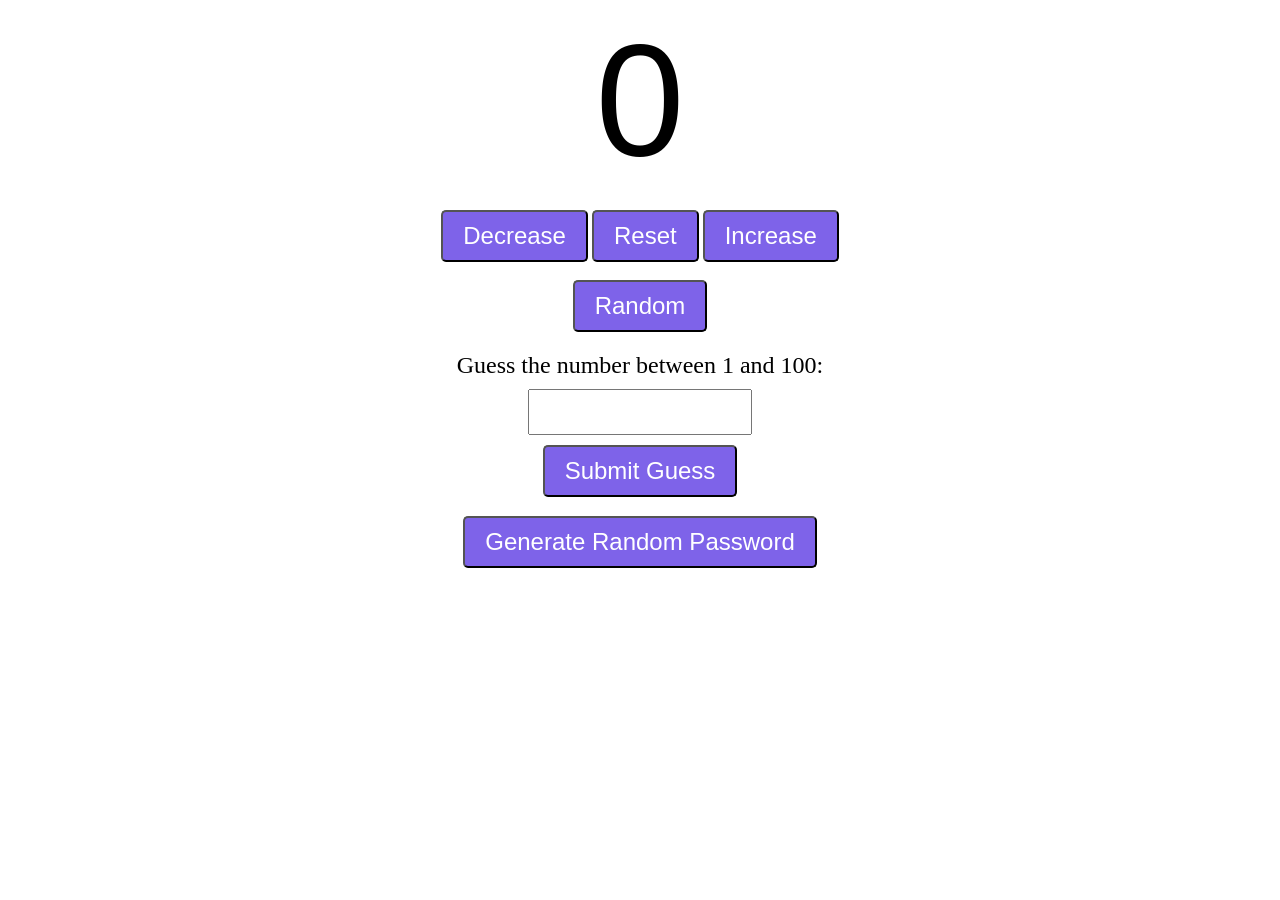
<file: Counter/index.html>
<!DOCTYPE html>
<html lang="en">
<head>
    <meta charset="UTF-8">
    <meta name="viewport" content="width=device-width, initial-scale=1.0">
    <title>Counter</title>
    <link rel="stylesheet" href="style.css">
</head>
<body>
    <label id="count">0</label><br>
    <div id="Container1">
        <button id="decrease" class="buttons" >Decrease</button>
        <button id="reset" class="buttons">Reset</button>
        <button id="increase" class="buttons">Increase</button><br><br>
        <button id="random" class="buttons">Random</button>
    </div>

    <label id="guess">Guess the number between 1 and 100:</label>
    <input type="number" id="guessInput" min="1" max="100">
    
    <div id="Container1">
    <button id="guessBtn" class="buttons">Submit Guess</button>
    <p id="feedback"></p>
    <button id="generatePassword" class="buttons">Generate Random Password</button>
    <p id="passwordDisplay"></p>
    </div>


    <script src="script.js"></script>
</body>
</html>
</file>
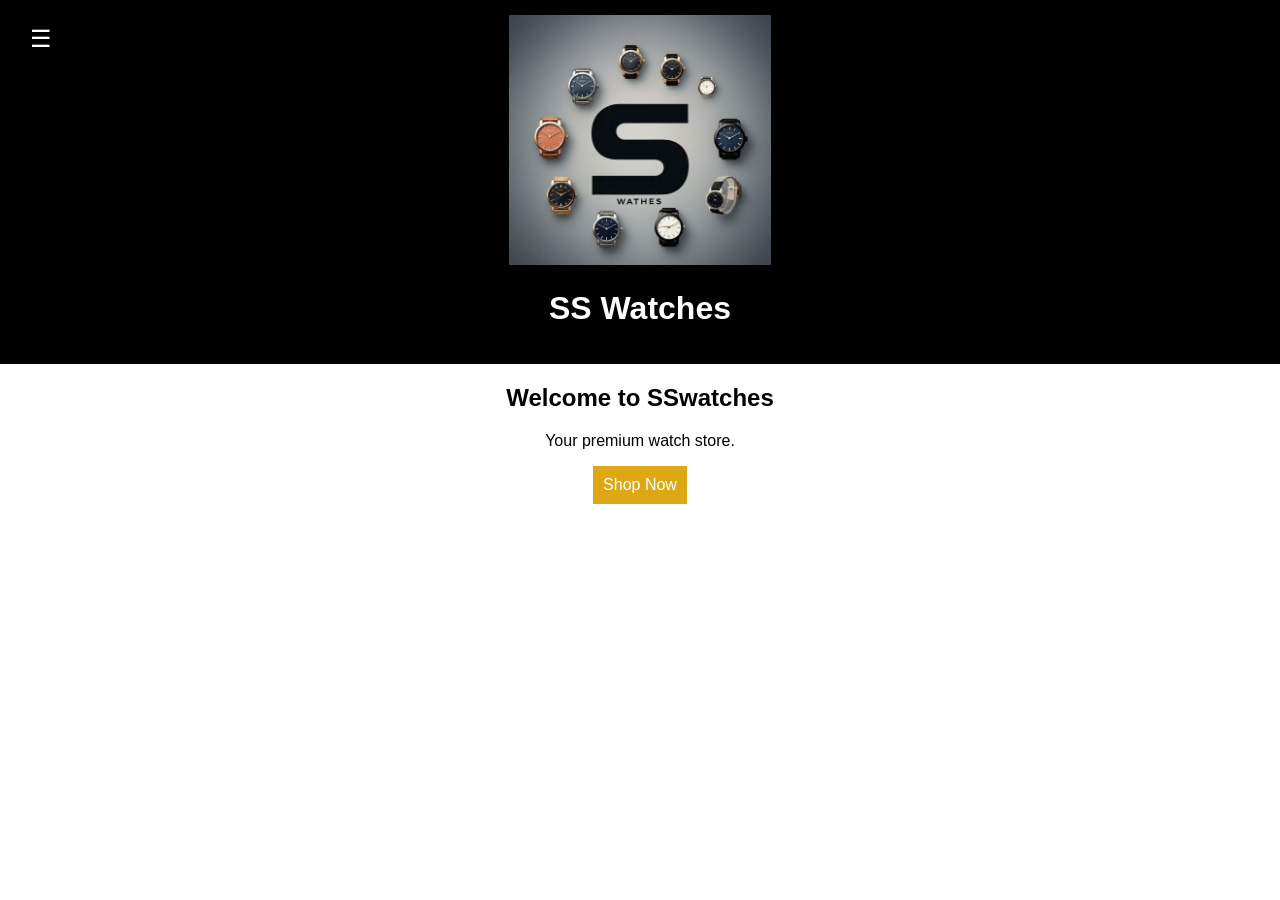
<file: SS-Watches/index.html>
<!DOCTYPE html>
<html lang="en">
<head>
    <meta charset="UTF-8">
    <meta name="viewport" content="width=device-width, initial-scale=1.0">
    <title>SSwatches - Home</title>
    <link rel="stylesheet" href="styles.css">
    <link rel="stylesheet" href="https://cdnjs.cloudflare.com/ajax/libs/font-awesome/6.0.0-beta3/css/all.min.css">
</head>
<body>
    <header>
        <img src="ImageS/SSwatches logo.jpg" alt= "SS Watches Logo" height="250">
        <h1>SS Watches</h1>
        <button class="menu-btn" onclick="toggleMenu()">☰</button>
        <nav class="side-nav">
            <ul>
                <li><a href="index.html"><i class="fas fa-home"></i>Home</a></li>
                <li><a href="products.html"><i class="fas fa-box-open"></i>Products</a></li>
                <li><a href="cart.html"><i class="fas fa-shopping-cart"></i>Cart</a></li>
            </ul>
        </nav> 
        <div class="overlay" onclick="toggleMenu()"></div> 
    </header>
    <main>
        <h2>Welcome to SSwatches</h2>
        <p>Your premium watch store.</p>
        <a href="products.html" class="btn">Shop Now</a>
    </main>
    <script src="script.js"></script>
</body>
</html>
</file>
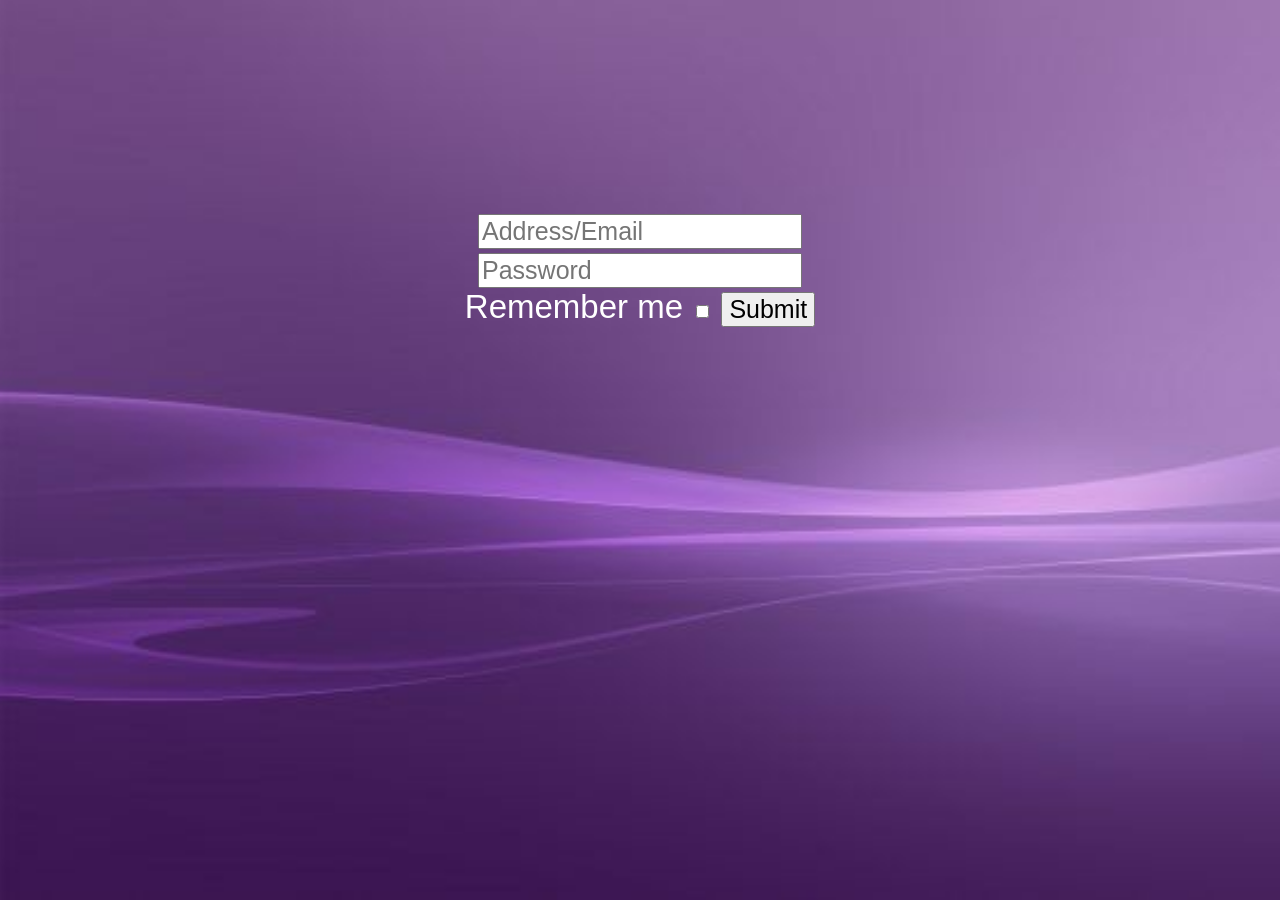
<file: Basic HTML page/Login.html>
<!DOCTYPE html>
<html>
 <head>
  <title>Login Page</title>
  <link rel="stylesheet" type="text/css" href="LoginStyle.css">
  <style>
    .User-Data{
      text-align: center;
      font-family: 'Gill Sans', 'Gill Sans MT', Calibri, 'Trebuchet MS', sans-serif;
      font-size:33px;
      padding: 10px 0;
      margin-top: 200px;
      border: 100px;
      background-color: transparent;
    }
  </style>
 </head>
 <body>
  <div class="User-Data">
   <div>
    <form>
     <input type="text" name="Email" placeholder="Address/Email" style="font-size:25px"><br>
     <input type="text" id="n2" name="Password" placeholder="Password" style="font-size:25px"><br>
    </form>
   </div>
   <label for="r1">Remember me</label>
   <input type="checkbox" id="r1">
   <input type="submit" style="font-size:25px">
  </div>
 </body>
</html>
</file>
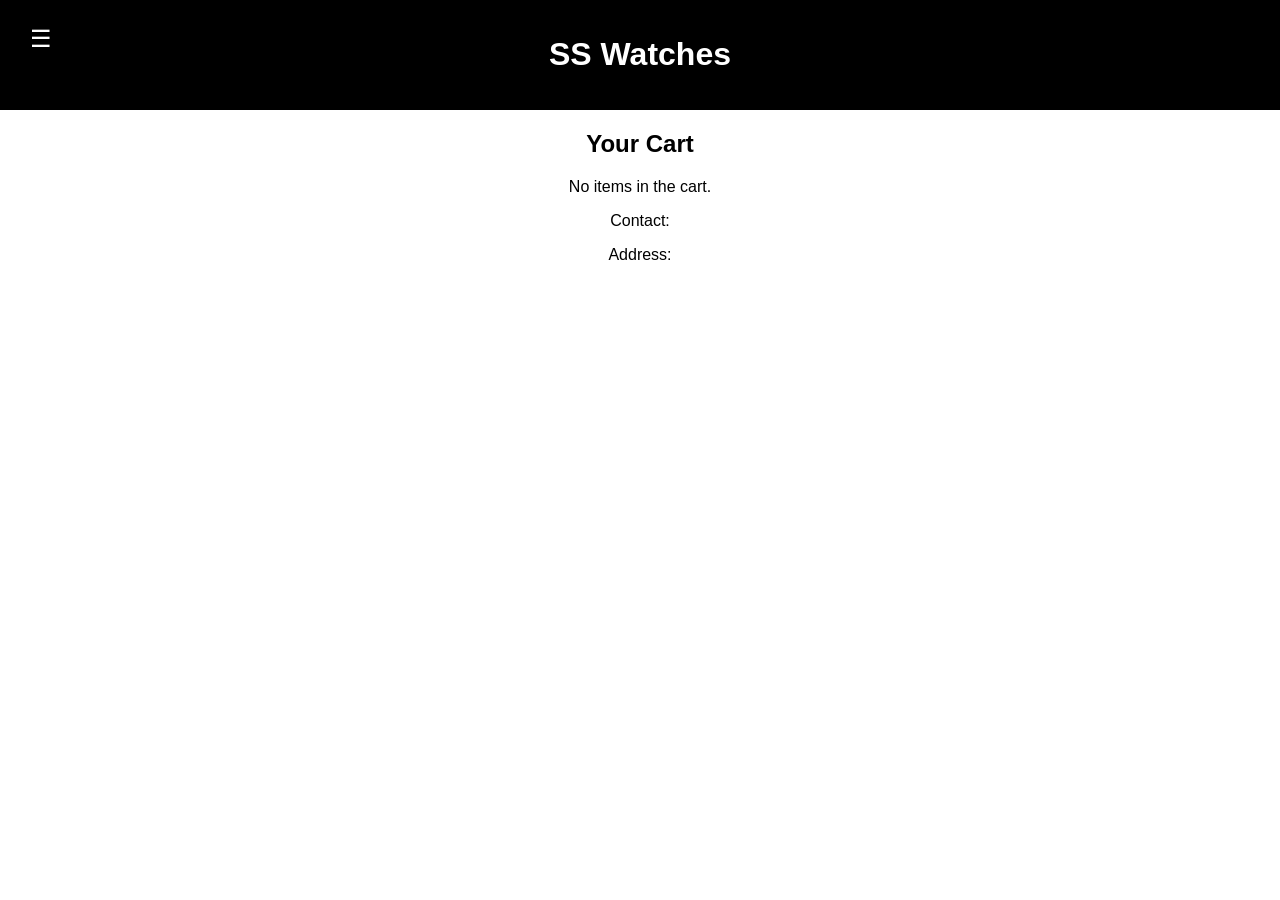
<file: SS-Watches/cart.html>
<!DOCTYPE html>
<html lang="en">
<head>
    <meta charset="UTF-8">
    <meta name="viewport" content="width=device-width, initial-scale=1.0">
    <title>SS Watches - Cart</title>
    <link rel="stylesheet" href="styles.css">
    <link rel="stylesheet" href="https://cdnjs.cloudflare.com/ajax/libs/font-awesome/6.0.0-beta3/css/all.min.css">
</head>
<body>
    <header>
        <h1>SS Watches</h1>
        <button class="menu-btn" onclick="toggleMenu()">☰</button>
        <nav class="side-nav">
            <ul>
                <li><a href="index.html"><i class="fas fa-home"></i>Home</a></li>
                <li><a href="products.html"><i class="fas fa-box-open"></i>Products</a></li>
                <li><a href="cart.html"><i class="fas fa-shopping-cart"></i>Cart</a></li>
            </ul>
        </nav>
        <div class="overlay" onclick="toggleMenu()"></div> 
    </header>

    <main>
        <h2>Your Cart</h2>
        <p>No items in the cart.</p>
    </main>
    <script src="script.js"></script>

    <footer>
        <p>Contact: </p>
        <p>Address: </p>
    </footer>
</body>
</html>
</file>
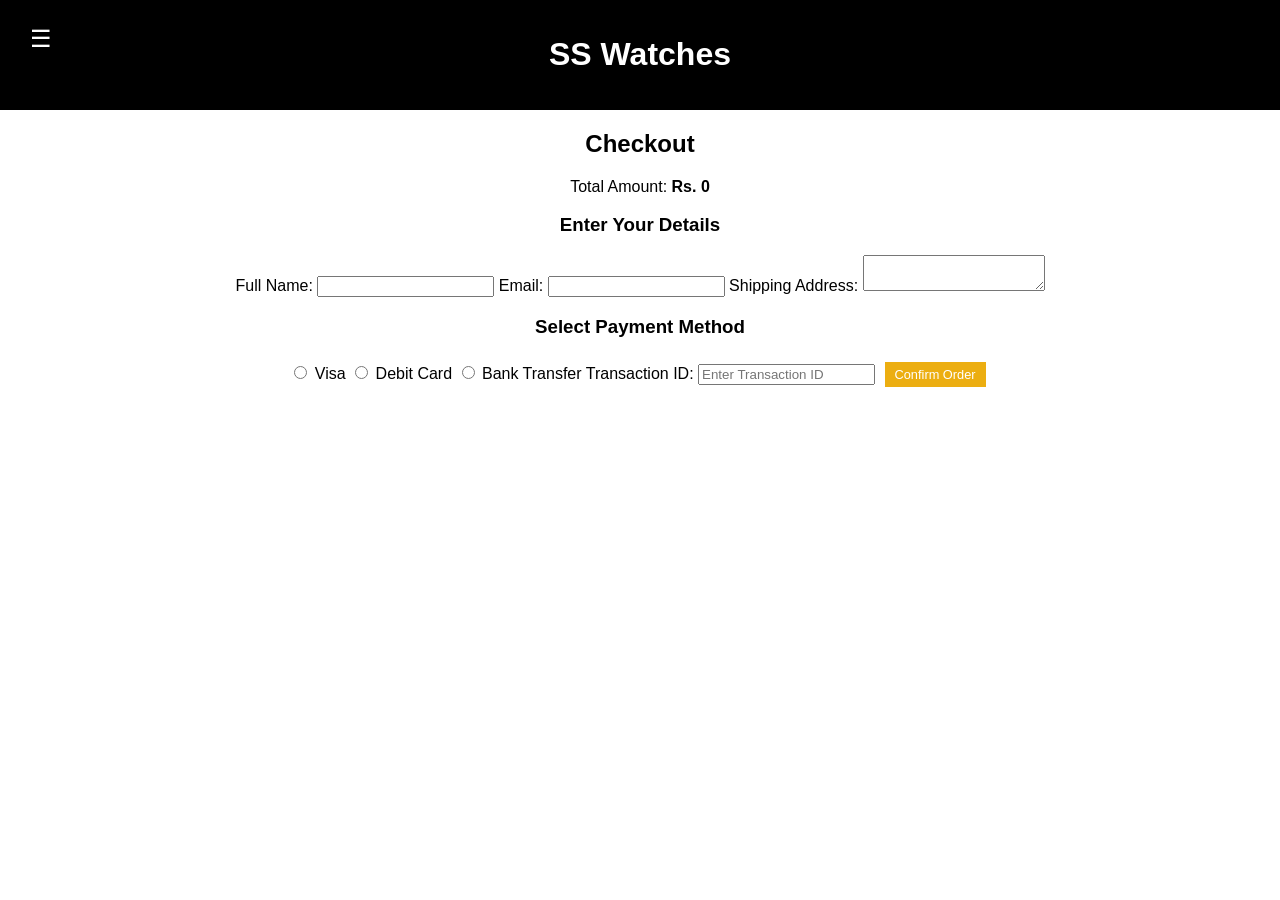
<file: SS-Watches/checkout.html>
<!DOCTYPE html>
<html lang="en">
<head>
    <meta charset="UTF-8">
    <meta name="viewport" content="width=device-width, initial-scale=1.0">
    <title>SSwatches - Checkout</title>
    <link rel="stylesheet" href="styles.css">
    <link rel="stylesheet" href="https://cdnjs.cloudflare.com/ajax/libs/font-awesome/6.0.0-beta3/css/all.min.css">
</head>
<body>
    <header>
        <h1>SS Watches</h1>
        <button class="menu-btn" onclick="toggleMenu()">☰</button>
        <nav class="side-nav">
            <ul>
                <li><a href="index.html"><i class="fas fa-home"></i>Home</a></li>
                <li><a href="products.html"><i class="fas fa-box-open"></i>Products</a></li>
                <li><a href="cart.html"><i class="fas fa-shopping-cart"></i>Cart</a></li>
            </ul>
        </nav>
        <div class="overlay" onclick="toggleMenu()"></div> 
    </header>

    <main>
        <h2>Checkout</h2>
        <p>Total Amount: <strong>Rs. <span id="checkout-total">0</span></strong></p>

        <h3>Enter Your Details</h3>
        <form id="checkout-form">
            <label for="name">Full Name:</label>
            <input type="text" id="name" required>

            <label for="email">Email:</label>
            <input type="email" id="email" required>

            <label for="address">Shipping Address:</label>
            <textarea id="address" required></textarea>

            <h3>Select Payment Method</h3>
            <label>
                <input type="radio" name="payment" value="bank" required> Visa
            </label>
            <label>
                <input type="radio" name="payment" value="bank" required> Debit Card           </label>
            <label>
                <input type="radio" name="payment" value="bank" required> Bank Transfer
            </label>

            <label for="transaction-id">Transaction ID:</label>
            <input type="text" id="transaction-id" required placeholder="Enter Transaction ID">

            <button type="submit">Confirm Order</button>
        </form>
    </main>

    <script src="script.js"></script>
</body>
</html>
</file>
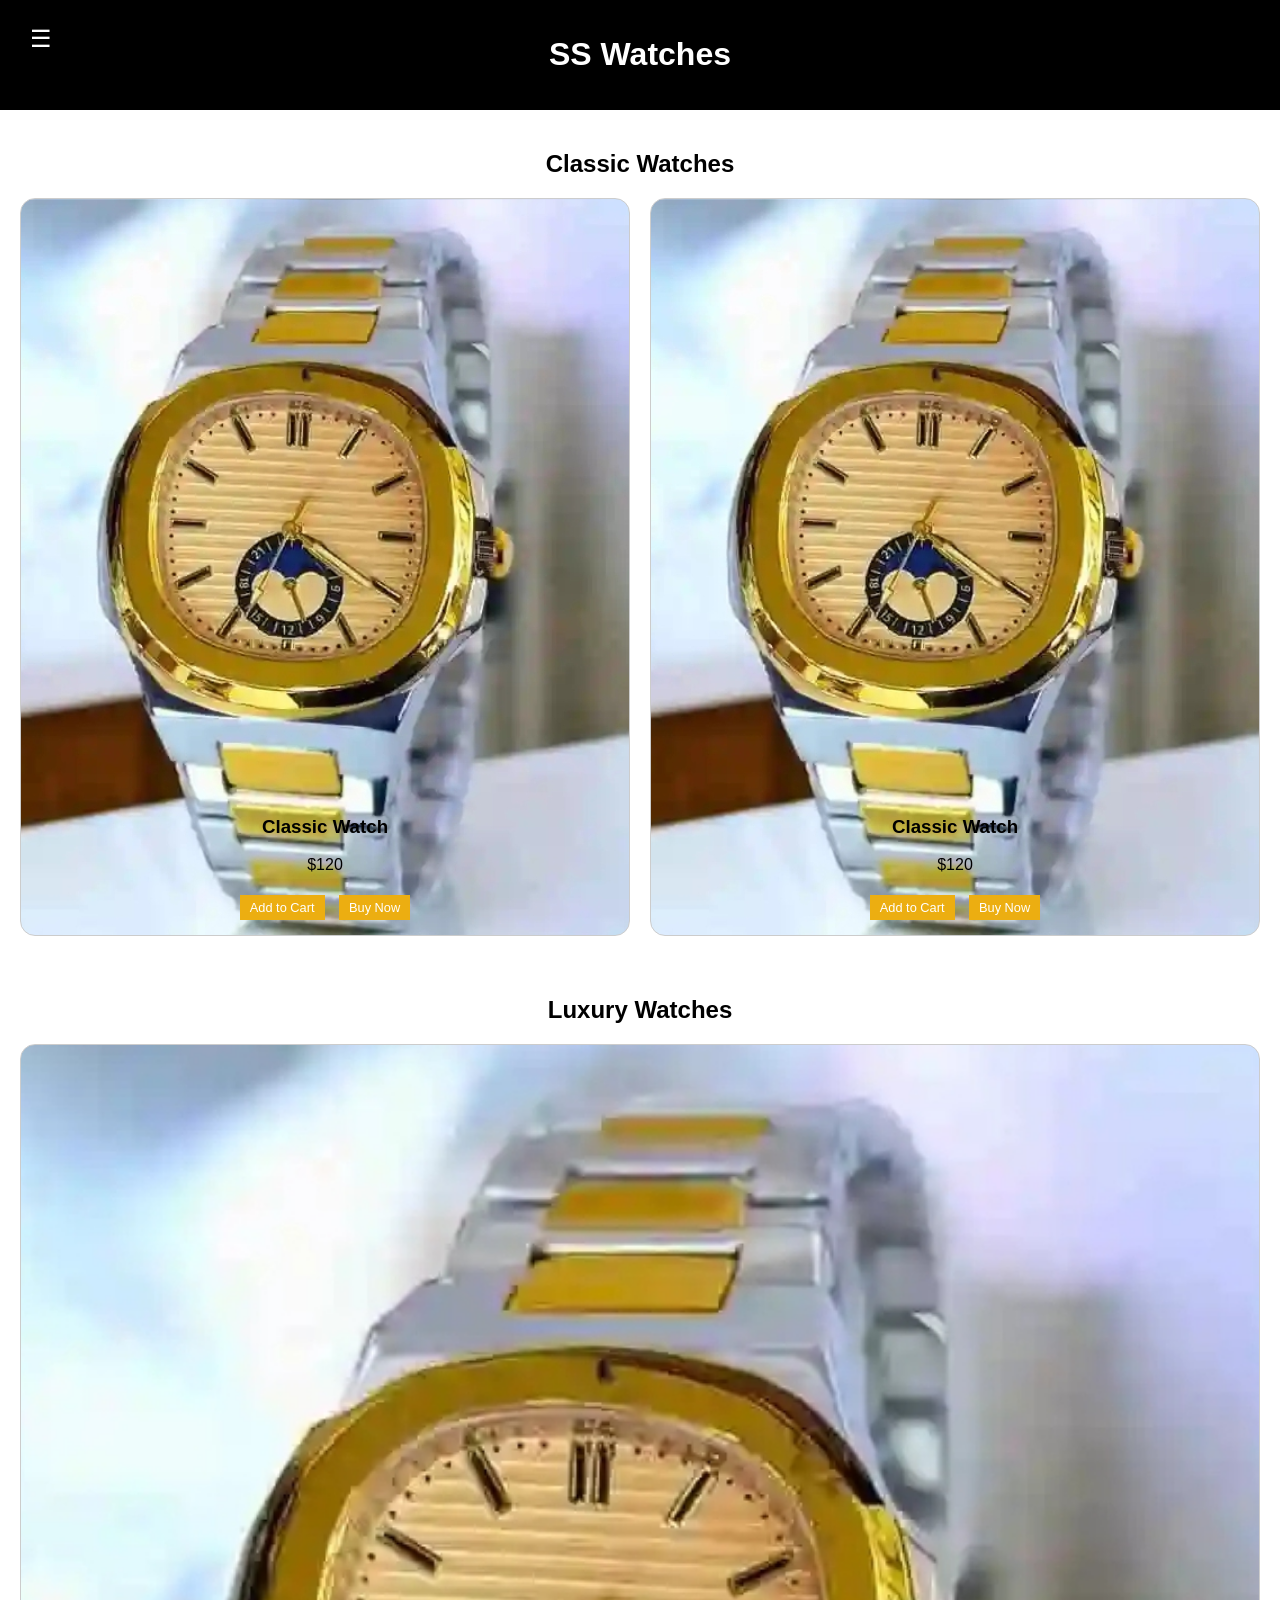
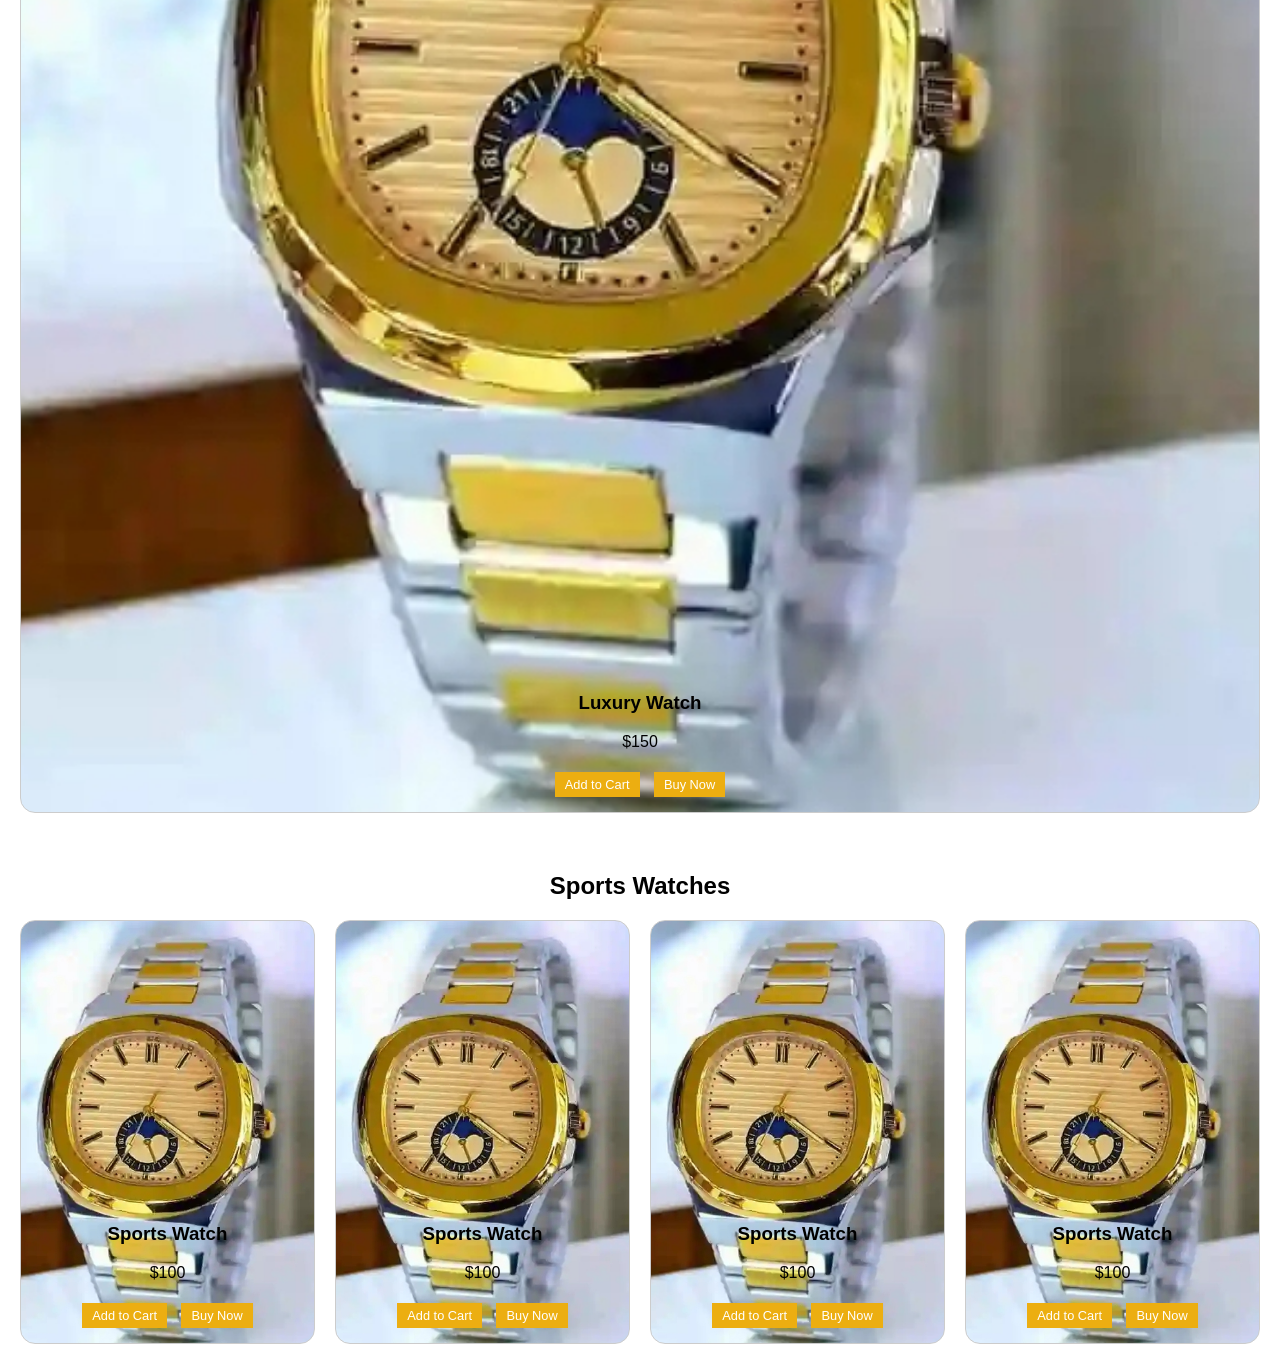
<file: SS-Watches/products.html>
<!DOCTYPE html>
<html lang="en">
<head>
    <meta charset="UTF-8">
    <meta name="viewport" content="width=device-width, initial-scale=1.0">
    <title>SSwatches - Products</title>
    <link rel="stylesheet" href="styles.css">
    <link rel="stylesheet" href="https://cdnjs.cloudflare.com/ajax/libs/font-awesome/6.0.0-beta3/css/all.min.css">
</head>
<body>
    <header>
        <h1>SS Watches</h1>
        <button class="menu-btn" onclick="toggleMenu()">☰</button>
        <nav class="side-nav">
            <ul>
                <li><a href="index.html"><i class="fas fa-home"></i>Home</a></li>
                <li><a href="products.html"><i class="fas fa-box-open"></i>Products</a></li>
                <li><a href="cart.html"><i class="fas fa-shopping-cart"></i>Cart</a></li>
            </ul>
        </nav>
        <div class="overlay" onclick="toggleMenu()"></div> 
    </header>
    <main>
        <section class="classic-watches">
            <h2>Classic Watches</h2>
            <div class="product-list">
                <div class="product" style="background-image: url('ImageS/image2.png');">
                    <h3>Classic Watch</h3>
                    <p>$120</p>
                    <button onclick="addToCart('Classic Watch', 120)">Add to Cart</button>
                    <button onclick="buyNow('Classic Watch', 120)">Buy Now</button>
                </div>
                <div class="product" style="background-image: url('ImageS/image2.png');">
                    <h3>Classic Watch</h3>
                    <p>$120</p>
                    <button onclick="addToCart('Classic Watch', 120)">Add to Cart</button>
                    <button onclick="buyNow('Classic Watch', 120)">Buy Now</button>
                </div>
                
                <!-- Add more classic watches here -->
            </div>
        </section>
        <section class="luxury-watches">
            <h2>Luxury Watches</h2>
            <div class="product-list">
                <div class="product" style="background-image: url('ImageS/image2.png');">
                    <h3>Luxury Watch</h3>
                    <p>$150</p>
                    <button onclick="addToCart('Luxury Watch', 150)">Add to Cart</button>
                    <button onclick="buyNow('Luxury Watch', 150)">Buy Now</button>
                </div>
                
                <!-- Add more luxury watches here -->
            </div>
        </section>
        <section class="sports-watches">
            <h2>Sports Watches</h2>
            <div class="product-list">
                <div class="product" style="background-image: url('ImageS/image2.png');">
                    <h3>Sports Watch</h3>
                    <p>$100</p>
                    <button onclick="addToCart('Sports Watch', 100)">Add to Cart</button>
                    <button onclick="buyNow('Sports Watch', 100)">Buy Now</button>
                </div>
                <div class="product" style="background-image: url('ImageS/image2.png');">
                    <h3>Sports Watch</h3>
                    <p>$100</p>
                    <button onclick="addToCart('Sports Watch', 100)">Add to Cart</button>
                    <button onclick="buyNow('Sports Watch', 100)">Buy Now</button>
                </div>
                <div class="product" style="background-image: url('ImageS/image2.png');">
                    <h3>Sports Watch</h3>
                    <p>$100</p>
                    <button onclick="addToCart('Sports Watch', 100)">Add to Cart</button>
                    <button onclick="buyNow('Sports Watch', 100)">Buy Now</button>
                </div>
                <div class="product" style="background-image: url('ImageS/image2.png');">
                    <h3>Sports Watch</h3>
                    <p>$100</p>
                    <button onclick="addToCart('Sports Watch', 100)">Add to Cart</button>
                    <button onclick="buyNow('Sports Watch', 100)">Buy Now</button>
                </div>
                
                <!-- Add more sports watches here -->
            </div>
        </section>
    </main>
    <script src="script.js"></script>
</body>
</html>
</file>
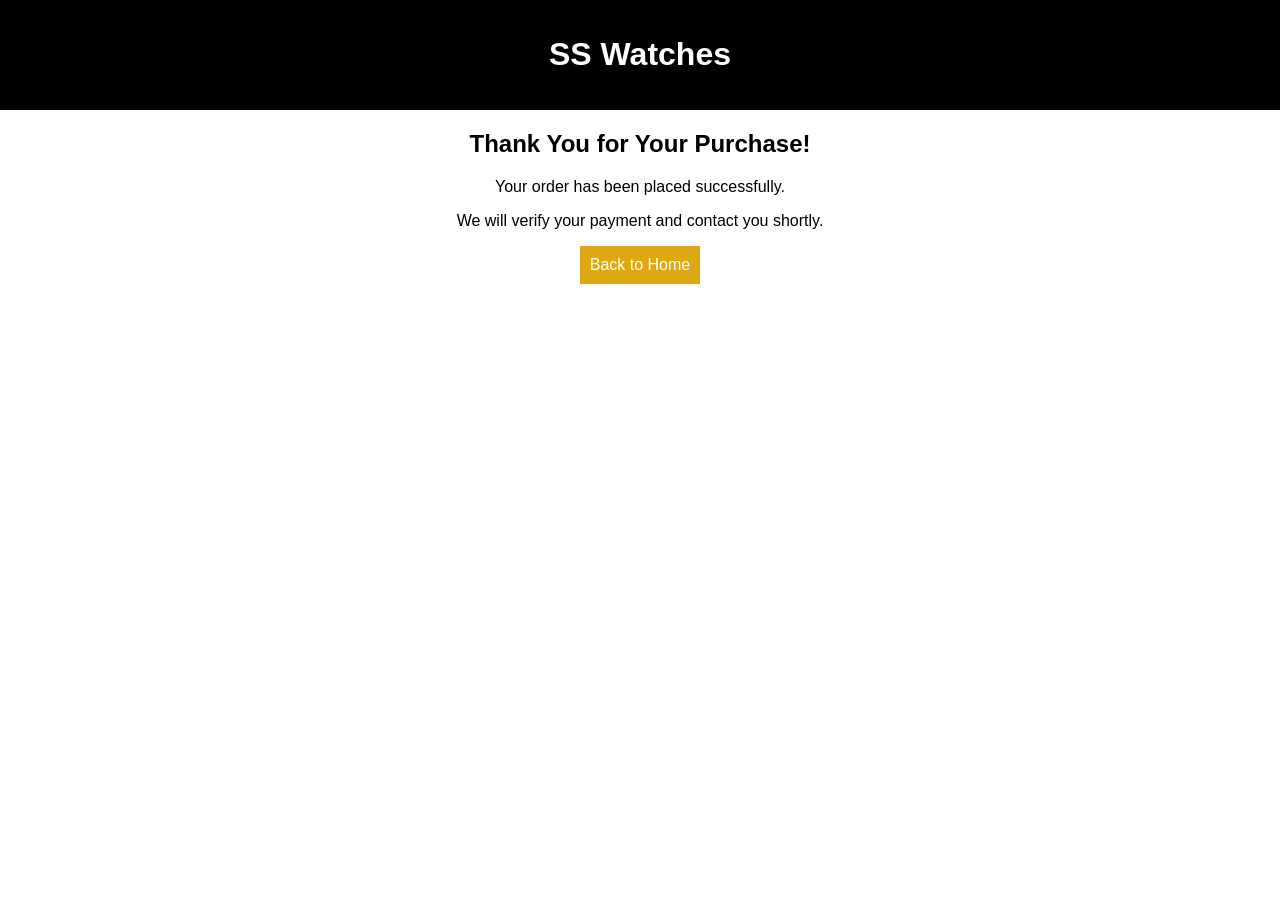
<file: SS-Watches/thankyou.html>
<!DOCTYPE html>
<html lang="en">
<head>
    <meta charset="UTF-8">
    <meta name="viewport" content="width=device-width, initial-scale=1.0">
    <title>SS Watches - Thank You</title>
    <link rel="stylesheet" href="styles.css">
</head>
<body>
    <header>
        <h1>SS Watches</h1>
    </header>
    <main>
        <h2>Thank You for Your Purchase!</h2>
        <p>Your order has been placed successfully.</p>
        <p>We will verify your payment and contact you shortly.</p>
        <a href="index.html" class="btn">Back to Home</a>
    </main>
</body>
</html>
</file>
<file: Counter/style.css>
#count {
    display: block ;
    text-align: center;
    font-size: 10em;
    font-family: helvetica;
}
#Container1 {
    text-align: center;
}
.buttons {
    padding: 10px 20px;
    font-size: 1.5em;
    color: white;
    background-color: rgb(126, 99, 233);
    border-radius: 5px;
    cursor: pointer;
    transition: background-color 0.25s;
}
.buttons:hover {
    background-color: rgba(27, 9, 100, 0.8);
}
#guess {
    display: block;
    text-align: center;
    font-size: 1.5em;
    margin-top: 20px;
}
#guessInput {
    display: block;
    margin: 10px auto;
    padding: 10px;
    font-size: 1.2em;
    width: 200px;
}
#feedback {
    font-family: Verdana;
    font-size: 1.2em;
}
#passwordDisplay {
    font-family: Verdana;
    font-size: 1.2em;
}
</file>
<file: SS-Watches/styles.css>
body {
    font-family: Arial, sans-serif;
    text-align: center;
    margin: 0;
    padding: 0;
}

header {
    background: #000000;
    color: white;
    padding: 15px;
    position: relative;
}

.menu-btn {
    background: none;
    border: none;
    color: white;
    font-size: 24px;
    cursor: pointer;
    position: absolute;
    top: 15px;
    left: 15px;
}

.side-nav {
    height: 100%;
    width: 0;
    position: fixed;
    top: 0;
    left: 0;
    background-color: #000000;
    overflow-x: hidden;
    transition: 0.5s;
    padding-top: 60px;
    z-index: 1000;
}

.side-nav ul {
    list-style-type: none;
    padding: 0;
}

.side-nav ul li {
    padding: 8px 8px 8px 32px;
    text-align: left;
}

.side-nav ul li a {
    color: white;
    text-decoration: none;
    display: block;
    transition: 0.3s;
}

.side-nav ul li a:hover {
    background-color: #575757;
}

.overlay {
    position: fixed;
    top: 0;
    left: 0;
    width: 100%;
    height: 100%;
    background: rgba(0, 0, 0, 0.5);
    display: none;
    z-index: 999;
}

.overlay.active {
    display: block;
}

.product-list {
    display: flex;
    flex-wrap: wrap;
    justify-content: center;
    gap: 20px;
    margin-top: 20px;
}

.product {
    border: 1px solid #ccc;
    padding: 10px;
    text-align: center;
    width: calc(25% - 20px); /* Adjust width to fit four products per row */
    box-sizing: border-box;
    border-radius: 15px; /* Circular edges */
    overflow: hidden;
    position: relative;
    background-size: cover;
    background-position: center;
    transition: transform 0.3s;
    flex: 1 1 calc(25% - 20px); /* Allow flexbox to shrink and grow */
}

.product:hover {
    transform: scale(1.05);
}

.product h3, .product p, .product button {
    position: relative;
    z-index: 1;
}

.product::before {
    content: "";
    display: block;
    padding-top: 100%; /* Aspect ratio 1:1 */
}

.product img {
    display: none; /* Hide the img element */
}

button {
    background: rgb(236, 174, 17);
    color: white;
    padding: 5px 10px; /* Smaller padding for buttons */
    border: none;
    cursor: pointer;
    margin: 5px;
    font-size: 0.8em; /* Smaller font size for buttons */
}

button:hover {
    background: rgb(175, 138, 15);
}

.btn {
    background: rgb(222, 168, 20);
    color: white;
    padding: 10px;
    text-decoration: none;
    display: inline-block;
}

.classic-watches {
    background: #ffffff;
    padding: 20px;
}

.luxury-watches {
    background: #ffffff;
    padding: 20px;
}

.sports-watches {
    background: #ffffff;
    padding: 20px;
}

/* Responsive design for smaller devices */
@media (max-width: 768px) {
    .product {
        width: calc(50% - 20px); /* Adjust width to fit two products per row */
        flex: 1 1 calc(50% - 20px);
    }
}

@media (max-width: 480px) {
    .product {
        width: calc(100% - 20px); /* Adjust width to fit one product per row */
        flex: 1 1 calc(100% - 20px);
    }

    button {
        padding: 5px; /* Smaller padding for buttons on small devices */
        font-size: 0.7em; /* Smaller font size for buttons on small devices */
    }
}
</file>
<file: Basic HTML page/LoginStyle.css>
body{
   background-image: url(HD-Wallpapers.jpeg);
   background-repeat: no-repeat;
   background-attachment: fixed;
   background-size: cover;
   color: #FFFFFF;
}
</file>
